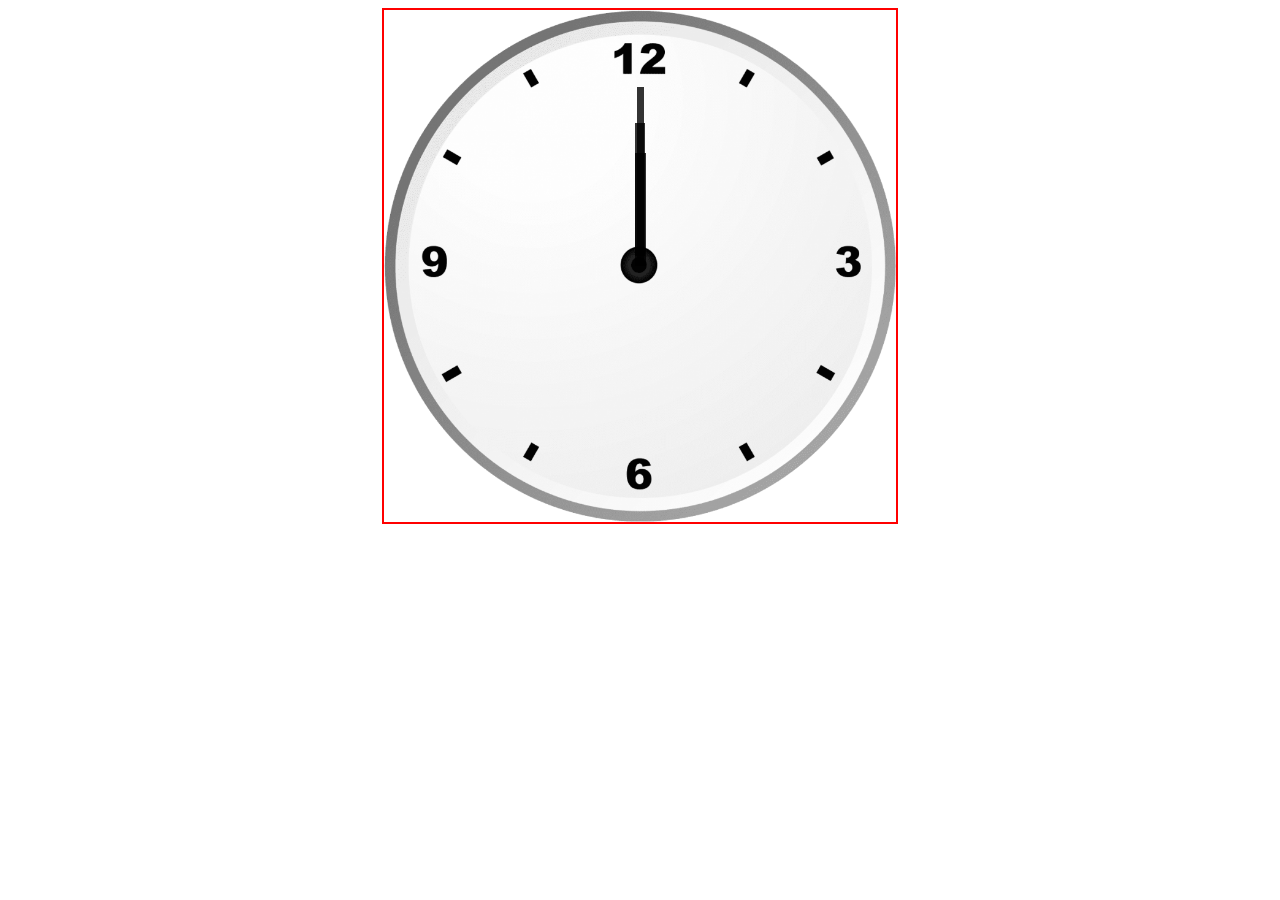
<file: Analog_Clock/index.html>
<!DOCTYPE html>
<html lang="en">
<head>
    <meta charset="UTF-8">
    <meta name="viewport" content="width=device-width, initial-scale=1.0">
    <title>Clock Using Pure JS</title>
    <link rel="stylesheet" href="style.css">
</head>
<body>
        <div id="ClockContainer">
            <div id="hour"></div>
            <div id="minute"></div>
            <div id="second"></div>
        </div>

    <script src="script.js"></script>
</body>
</html>
</file>
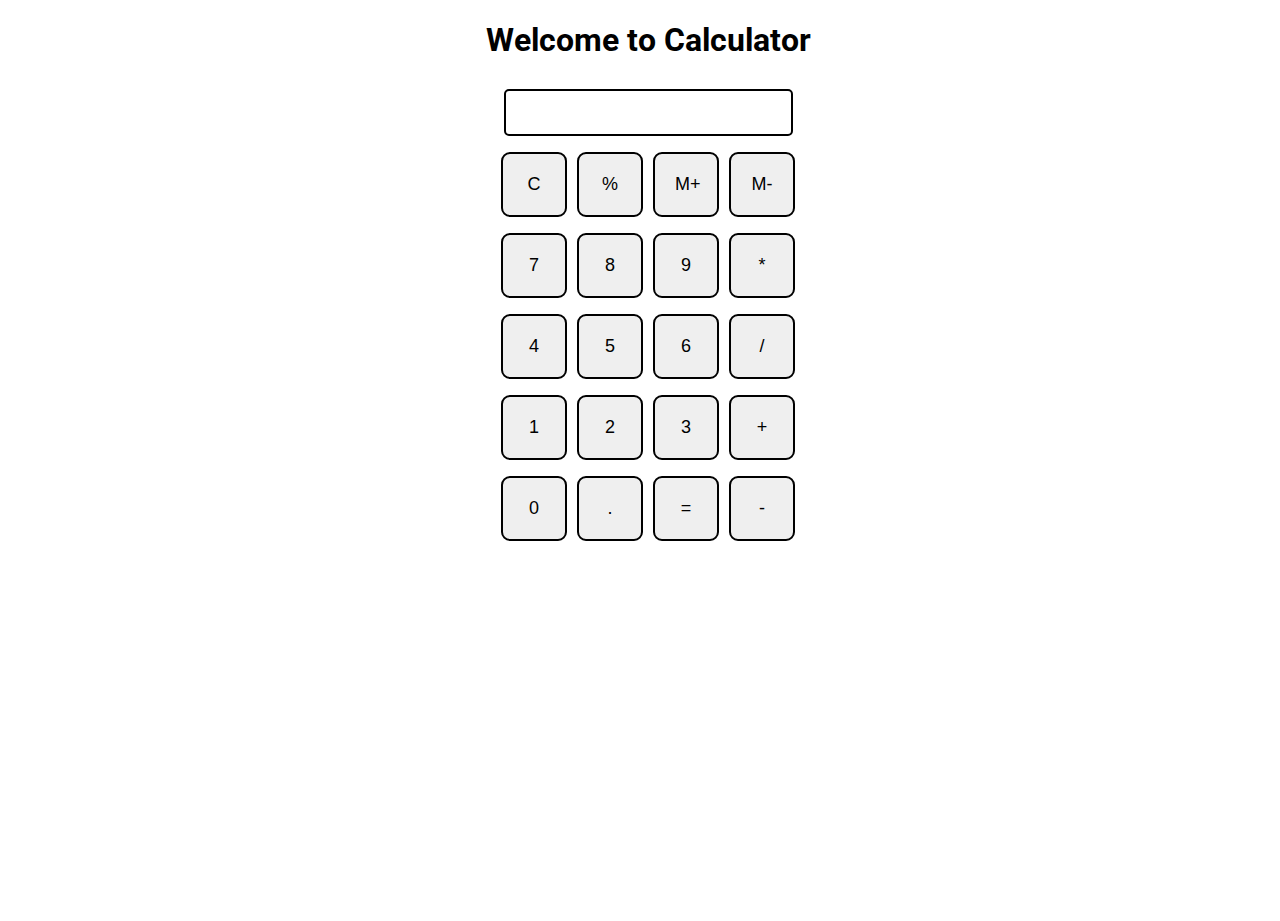
<file: Calculator/index.html>
<!DOCTYPE html>
<html lang="en">
<head>
    <meta charset="UTF-8">
    <meta name="viewport" content="width=device-width, initial-scale=1.0">
    <title>Calculator</title>
    <link rel="stylesheet" href="style.css">
    <link rel="stylesheet" href="util.css">
</head>
<body>
    <h1 class="text-center">Welcome to Calculator</h1>
    
    <div class="container flex flex-col mx-auto items-center">
        <div class="row">
            <input class="input" type="text">
        </div>
        <div class="row">
            <button class="button">C</button>
            <button class="button">%</button>
            <button class="button">M+</button>
            <button class="button">M-</button> 
        </div>
        <div class="row">
            <button class="button">7</button>
            <button class="button">8</button>
            <button class="button">9</button>
            <button class="button">*</button> 
        </div>
        
        <div class="row">
            <button class="button">4</button>
            <button class="button">5</button>
            <button class="button">6</button>
            <button class="button">/</button> 
        </div>
        
        <div class="row">
            <button class="button">1</button>
            <button class="button">2</button>
            <button class="button">3</button>
            <button class="button">+</button> 
        </div>

        <div class="row">
            <button class="button">0</button>
            <button class="button">.</button>
            <button class="button">=</button>
            <button class="button">-</button> 
        </div>


    </div>


    <script src="script.js"></script>
</body>
</html>
</file>
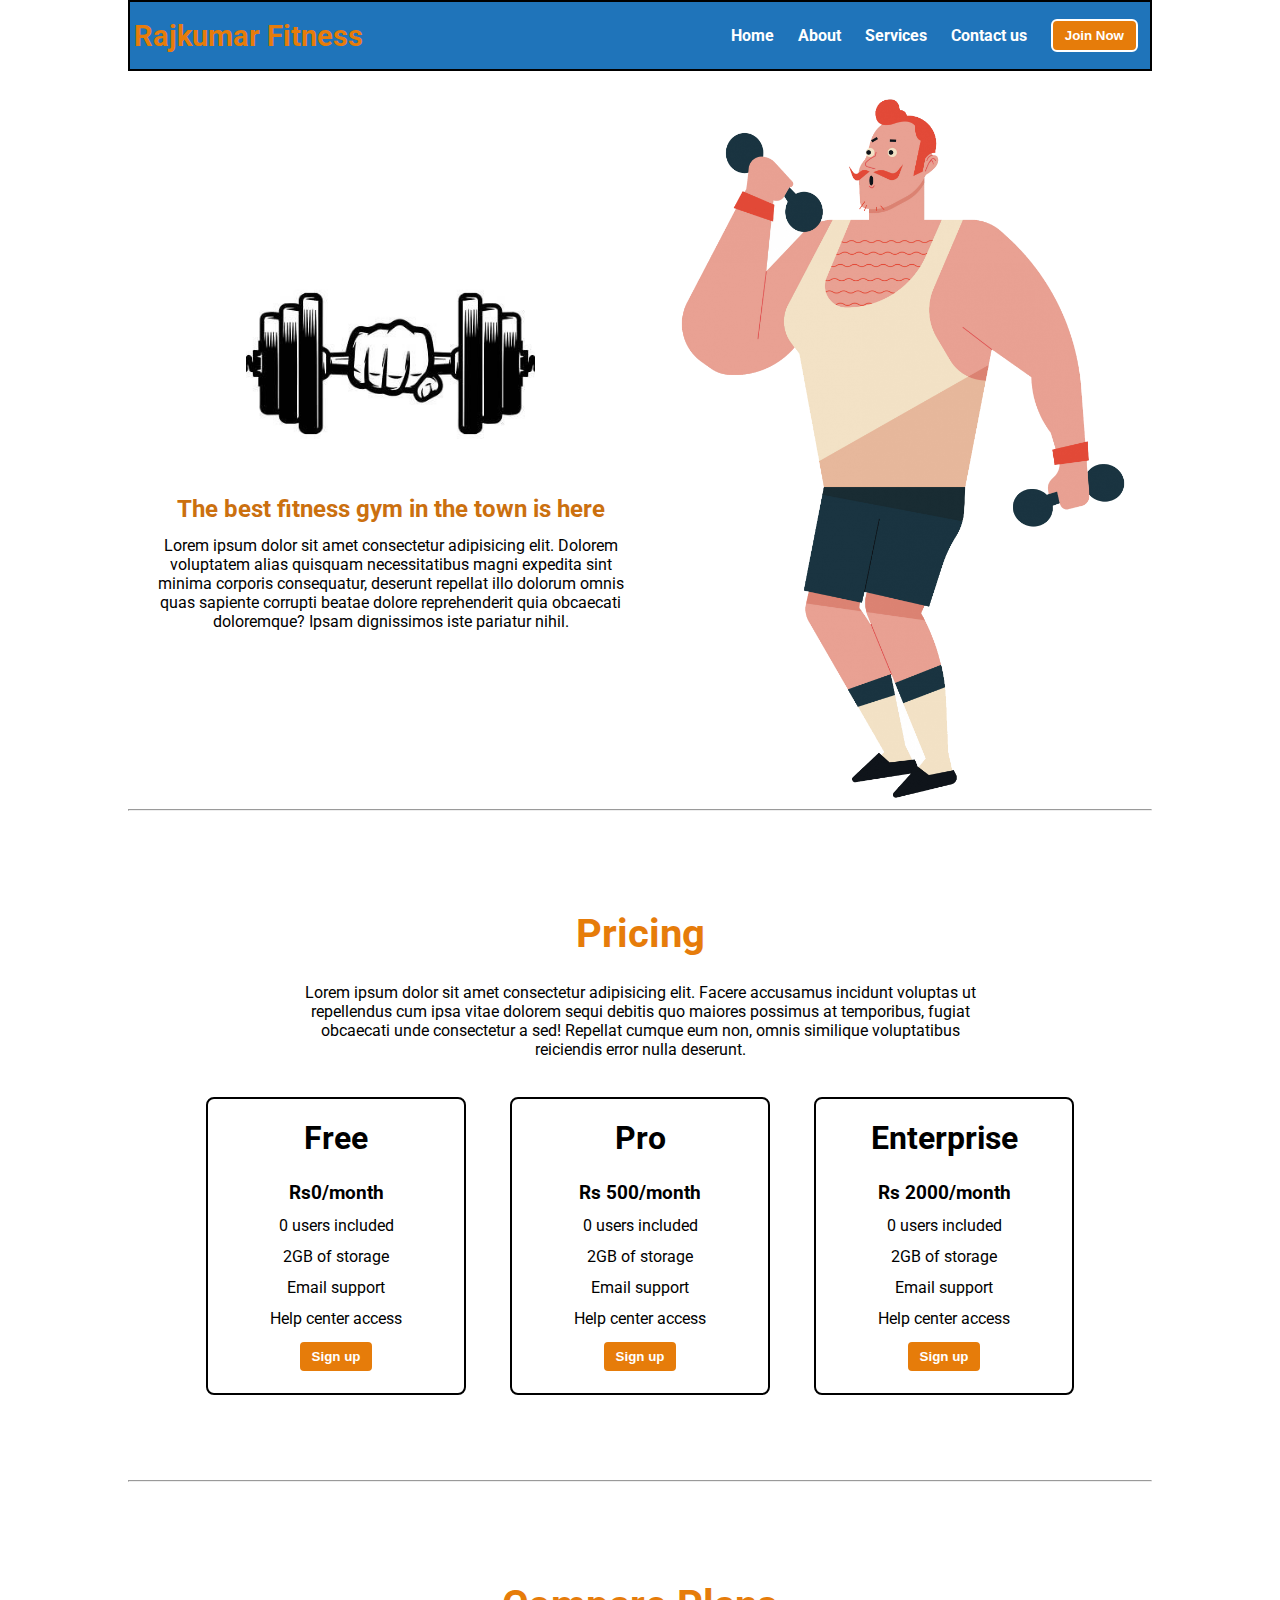
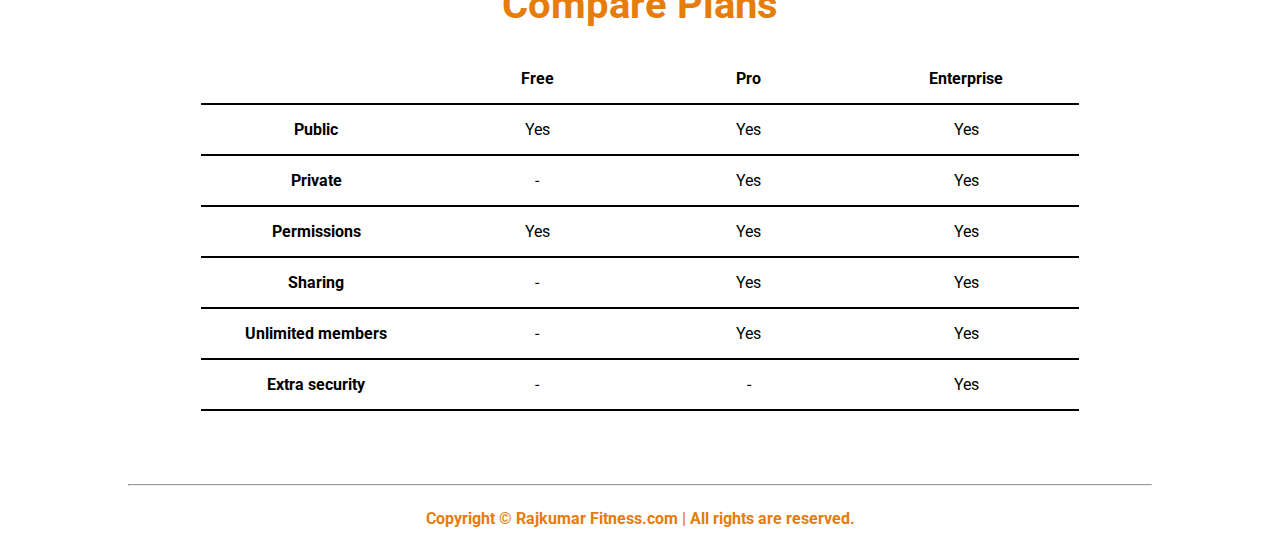
<file: Landing_Page/index.html>
<!DOCTYPE html>
<html lang="en">

<head>
    <meta charset="UTF-8">
    <meta name="viewport" content="width=device-width, initial-scale=1.0">
    <title>Rajkumar Fitness - The best fitness gym in the town</title>
    <link rel="stylesheet" href="style.css">
    <link rel="stylesheet" href="util.css">
</head>

<body class="overflow-x-hidden">
    <div class="container mx-auto">
        <header class="heading">
            <nav class="flex justify-between">
                <div class="font-bold flex items-center text-blue logo">Rajkumar Fitness</div>
                <ul class="navbar flex items-center">
                    <li>Home</li>
                    <li>About</li>
                    <li>Services</li>
                    <li>Contact us</li>
                    <li><button class="btn">Join Now</button></li>
                </ul>
            </nav>
            
        </header>
        <main class="min-h-screen">
            <section class="section1">
                <div class="flex ">
                    <div class="topleft flex  flex-col justify-center px-2">
                        <div class="text-center">
                            <img class="dumbellimg" src="dumbell.png" alt="">
                        </div>
                        <h1 class="my-1 text-center new-color">The best fitness gym in the town is here </h1>
                        <p class="text-center">Lorem ipsum dolor sit amet consectetur adipisicing elit. Dolorem
                            voluptatem alias quisquam necessitatibus magni expedita sint minima corporis consequatur,
                            deserunt repellat illo dolorum omnis quas sapiente corrupti beatae dolore reprehenderit quia
                            obcaecati doloremque? Ipsam dignissimos iste pariatur nihil.</p>
                    </div>
                    <div class="topright flex justify-center">
                        <img class="gymimg" src="gym.png" alt="">
                    </div>
                </div>
            </section>
            <hr>
            <section class="section2">
                <h1 class="text-center my-2 text-blue">Pricing</h1>
                <p class="my-2">Lorem ipsum dolor sit amet consectetur adipisicing elit. Facere accusamus incidunt voluptas ut
                    repellendus cum ipsa vitae dolorem sequi debitis quo maiores possimus at temporibus, fugiat
                    obcaecati unde consectetur a sed! Repellat cumque eum non, omnis similique voluptatibus reiciendis
                    error nulla deserunt.</p>

                <div class="boxes flex justify-center">

                    <div class="box item ">
                        <h2>Free</h2>
                        <ul>
                            <li class="highlighted">Rs0/month </li>
                            <li>0 users included</li>
                            <li>2GB of storage</li>
                            <li>Email support</li>
                            <li>Help center access</li>
                            <li><button class="btn">Sign up</button></li>
                        </ul>
                    </div>

                    <div class="box item ">
                        <h2>Pro</h2>
                        <ul>
                            <li class="highlighted">Rs 500/month </li>
                            <li>0 users included</li>
                            <li>2GB of storage</li>
                            <li>Email support</li>
                            <li>Help center access</li>
                            <li><button class="btn">Sign up</button></li>
                        </ul>
                    </div>

                    <div class="box item ">
                        <h2>Enterprise</h2>
                        <ul>
                            <li class="highlighted">Rs 2000/month </li>
                            <li>0 users included</li>
                            <li>2GB of storage</li>
                            <li>Email support</li>
                            <li>Help center access</li>
                            <li><button class="btn">Sign up</button></li>
                        </ul>
                    </div>

                </div>
            </section>
            <hr>

            <section class="section3">
                <h1 class="text-center my-2 text-blue">Compare Plans</h1>
                <div class="container plantable">
                    <table class="table text-center">
                      <thead>
                        <tr>
                          <th></th>
                          <th>Free</th>
                          <th>Pro</th>
                          <th>Enterprise</th>
                        </tr>
                      </thead>
                      <tbody>
                        <tr>
                          <th scope="row" class="text-start">Public</th>
                          <td>Yes</td>
                          <td>Yes</td>
                          <td>Yes</td>
                        </tr>
                        <tr>
                          <th scope="row" class="text-start">Private</th>
                          <td>-</td>
                          <td>Yes</td>
                          <td>Yes</td>
                        </tr>
                      </tbody>
              
                      <tbody>
                        <tr>
                          <th scope="row" class="text-start">Permissions</th>
                          <td>Yes</td>
                          <td>Yes</td>
                          <td>Yes</td>
                        </tr>
                        <tr>
                          <th scope="row" class="text-start">Sharing</th>
                          <td>-</td>
                          <td>Yes</td>
                          <td>Yes</td>
                        </tr>
                        <tr>
                          <th scope="row" class="text-start">Unlimited members</th>
                          <td>-</td>
                          <td>Yes</td>
                          <td>Yes</td>
                        </tr>
                        <tr>
                          <th scope="row" class="text-start">Extra security</th>
                          <td>-</td>
                          <td>-</td>
                          <td>Yes</td>
                        </tr>
                      </tbody>
                    </table>
            </section>
            <hr>
        </main>
        <footer class="text-blue">
            Copyright &copy; Rajkumar Fitness.com | All rights are reserved.
        </footer>
    </div>
</body>

</html>
</file>
<file: Analog_Clock/style.css>
#ClockContainer{
    position:relative;
    margin: auto;
    border: 2px solid red;
    height: 40vw;
    width: 40vw;
    background:url(clock.png) no-repeat;
    background-size: 100%;

}

#hour, #minute, #second{
    position:absolute;
    background: black;
    border: radius 10px;
    transform-origin:bottom;
}

#hour{
    width: 2.2%;
    height: 22%;
    top: 28%;
    left: 49%;
    opacity: 0.8;
}

#minute{
    width: 1.95%;
    height: 26%;
    top: 22%;
    left: 49%;
    opacity: 0.8; 
}

#second{
    width: 1.2%;
    height: 35%;
    top: 15%;
    left: 49.5%;
    opacity: 0.8;
}
</file>
<file: Calculator/style.css>
@import url('https://fonts.googleapis.com/css2?family=Roboto:ital,wght@0,100;0,300;0,400;0,500;0,700;0,900;1,100;1,300;1,400;1,500;1,700;1,900&display=swap');

html,body{
    height: 100%;
    width: 100%;
    font-family: 'Roboto', sans-serif;
}

.button{
    width: 66px;
    padding: 20px;
    margin:0 3px;
    border: 2px solid black;
    border-radius: 9px;
    cursor:pointer;
}
.row{
    padding: 8px 0;

}
.row input{
    font-size:20px;
    margin: 0;
    padding: 10px ;
    border: 2px solid black;
    border-radius: 5px;

}
.button{
    font-size:large;
}
</file>
<file: Calculator/util.css>
.text-center{
    text-align:center
}



.mx-auto{
    margin:auto;

}

.flex{
    display: flex;
}

.flex-col{
    flex-direction:column;
}

.items-center{
    align-items: center;
}
</file>
<file: Landing_Page/style.css>
@import url('https://fonts.googleapis.com/css2?family=Roboto:ital,wght@0,100;0,300;0,400;0,500;0,700;0,900;1,100;1,300;1,400;1,500;1,700;1,900&display=swap');


*{
    margin: 0;
    padding: 0;
}

.container{
    font-family:'Roboto', sans-serif ;
    max-width: 80vw;    
}
.heading{
    border:2px solid black;
    padding-left: 4px;
    background-color: rgb(31, 116, 186);
}
.navbar{
    display:flex;
    height:67px;
    color:white

}
.navbar li{
    list-style: none;
    margin:0 12px; 
    font-weight: bold;
}

.topleft{
    width: 50%;

}

.topright{
    width: 50%;

}

.section1{
    max-height:100vh;
    
}

.dumbellimg{
    width: 289px;

}

.topright .gymimg{
    width: 466px;
}

.section1 h1{
    font-size: 1.5rem;
}

.section2 h1{
    font-size: 2.5rem;
}

.section2{
    padding: 73px;

}
.section2 p{
    padding: 0px 8vw;
    text-align: center;

}

.box{
    margin: 12px 22px ;
    padding: 8px 0px;
    min-width: 20vw;
    border: 2px solid black;
    border-radius: 8px;
    text-align: center;
}

.box ul{
    list-style: none;
}

.box ul li{
    margin: 12px 2px 
}

.box h2{
    font-size: 2rem;
    padding: 12px 0px ;
}

.plan-table{
    display: flex;
     justify-content: center;
     align-items: center;

}

.section3 h1{
    font-size: 2.5rem;
}

.section3{
    padding: 73px;
}

.section3 table{
    width: 100%;
    margin-top:20px;
    border-collapse: collapse;
}


.section3 table th{
    width: 23vw;
    padding: 15px 0;
    border-bottom: 2px solid black;
}

.section3 table td{
    border-bottom: 2px solid black;
    
}

footer{
    padding: 23px;
    font-weight: bold;
    text-align: center;
    font-size: 1rem;

}
</file>
<file: Landing_Page/util.css>
.min-h-screen{
    min-height:100vh;
}

.bg-red{
    background-color: red;
}
.mx-auto{
    margin-left: auto;
    margin-right: auto;
}

.font-bold{
    font-weight: bolder;
}

.flex{
    display:flex;
}

.items-center{
    align-items: center;
}

.justify-center{
    justify-content: center;
}

.justify-between{
    justify-content: space-between ;
}

.flex-col{
    flex-direction: column;

}

.my-1{
    margin-top: 13px;
    margin-bottom: 13px;
}

.my-2{
    margin-top: 26px;
    margin-bottom: 26px;
}
.px-2{
    padding-left: 13px;
    padding-right:13px ;
}

.text-blue{
    color: rgb(230, 124, 10);
}

.btn{
    padding: 7px 12px;
    border:2px solid white;
    border-radius: 6px;
    color: white;
    background-color: rgb(230, 124, 10);
    cursor: pointer;
    font-weight: bold;
}

.overflow-x-hidden{
    overflow-x: hidden;
}

.logo{
    font-size: 1.8rem;
}

.text-center{
    text-align: center;

}

.highlighted{
    font-size: 1.2rem;
    font-weight: bold;
}
.new-color{
    color:rgb(203, 112, 15);
}
</file>
